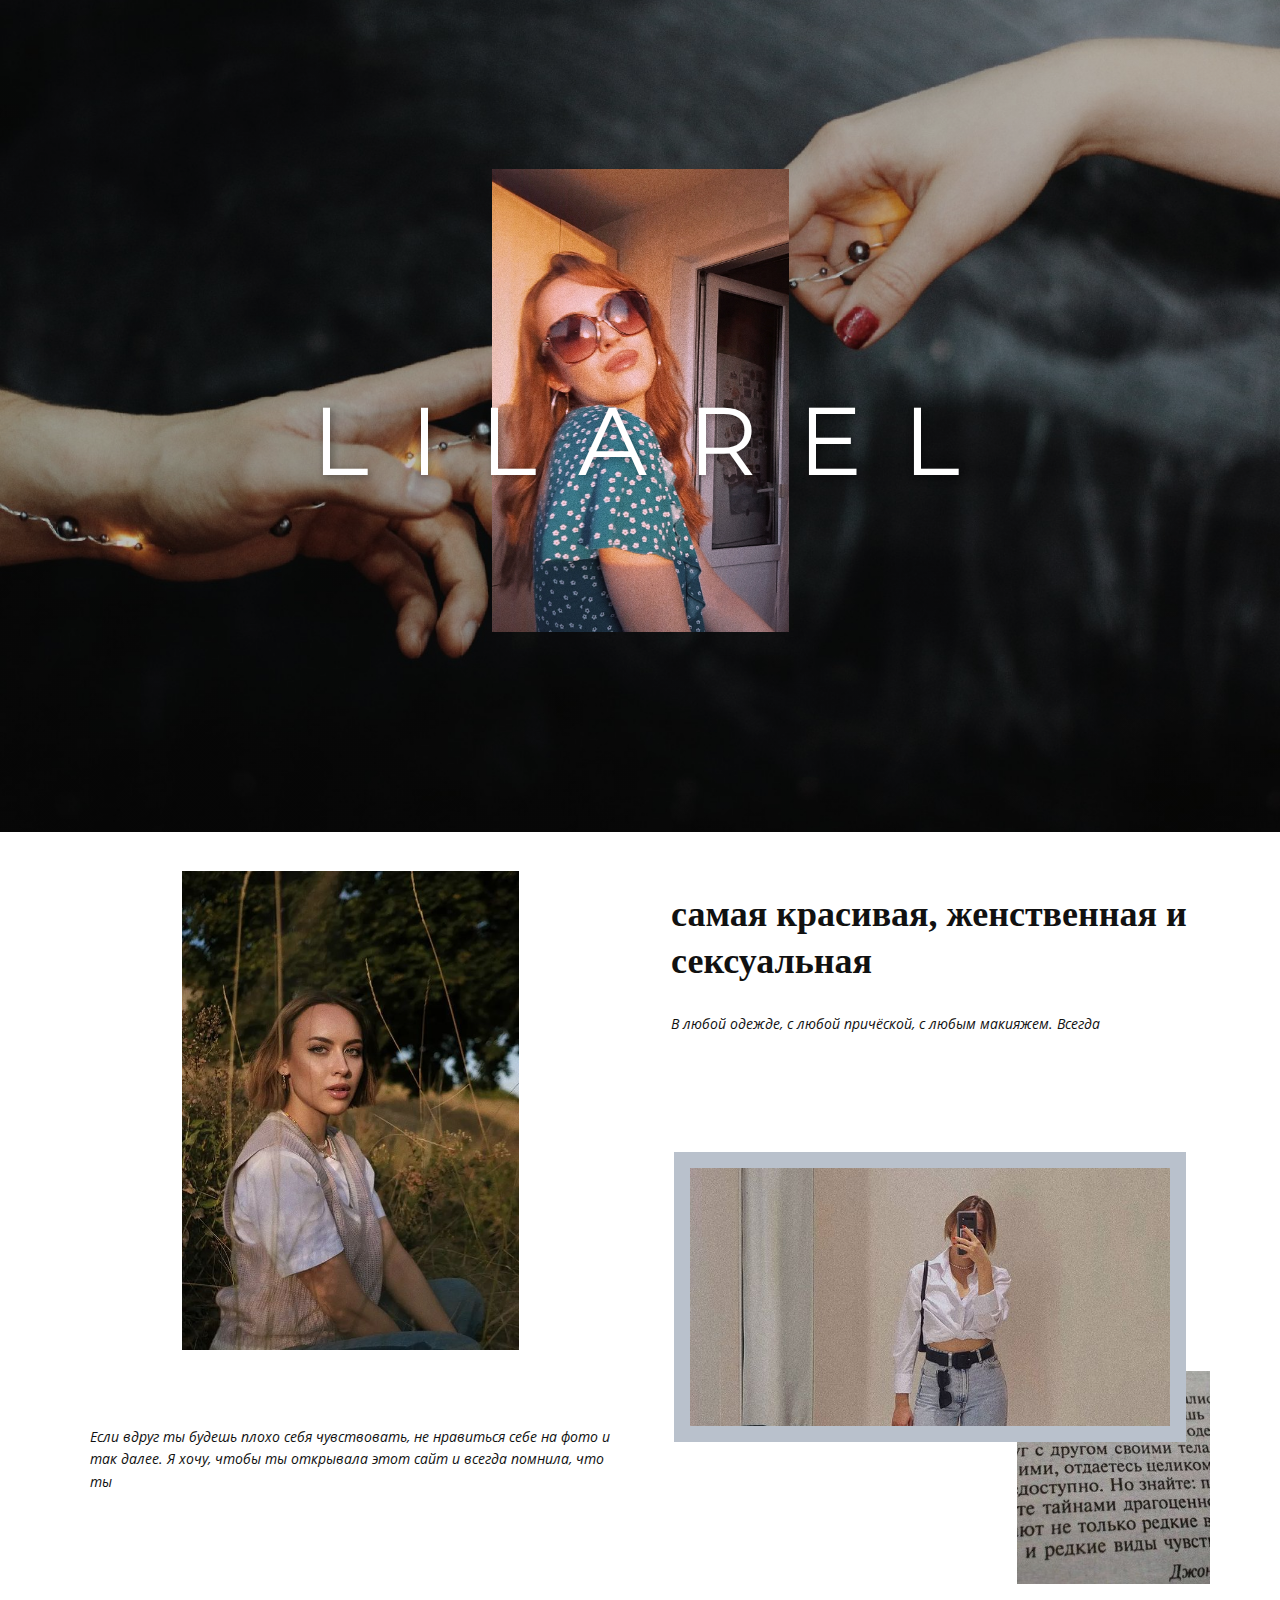
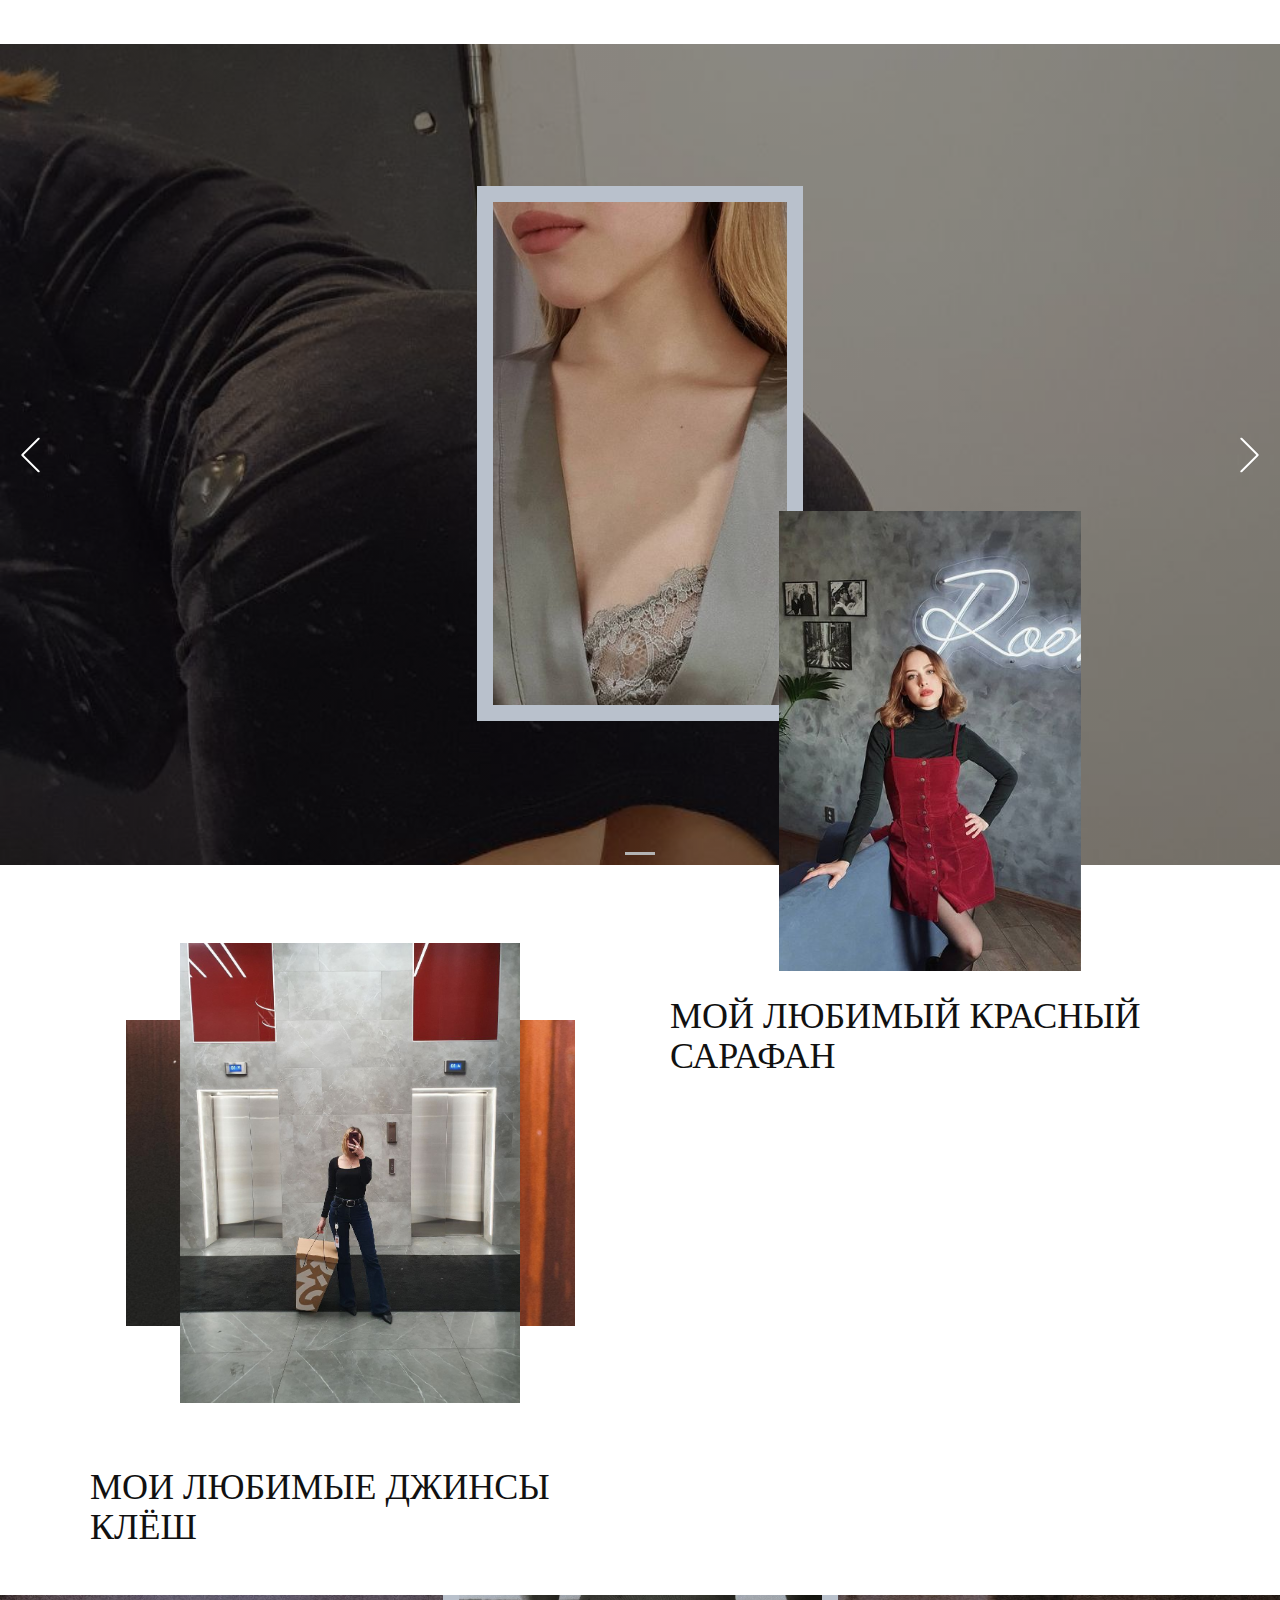
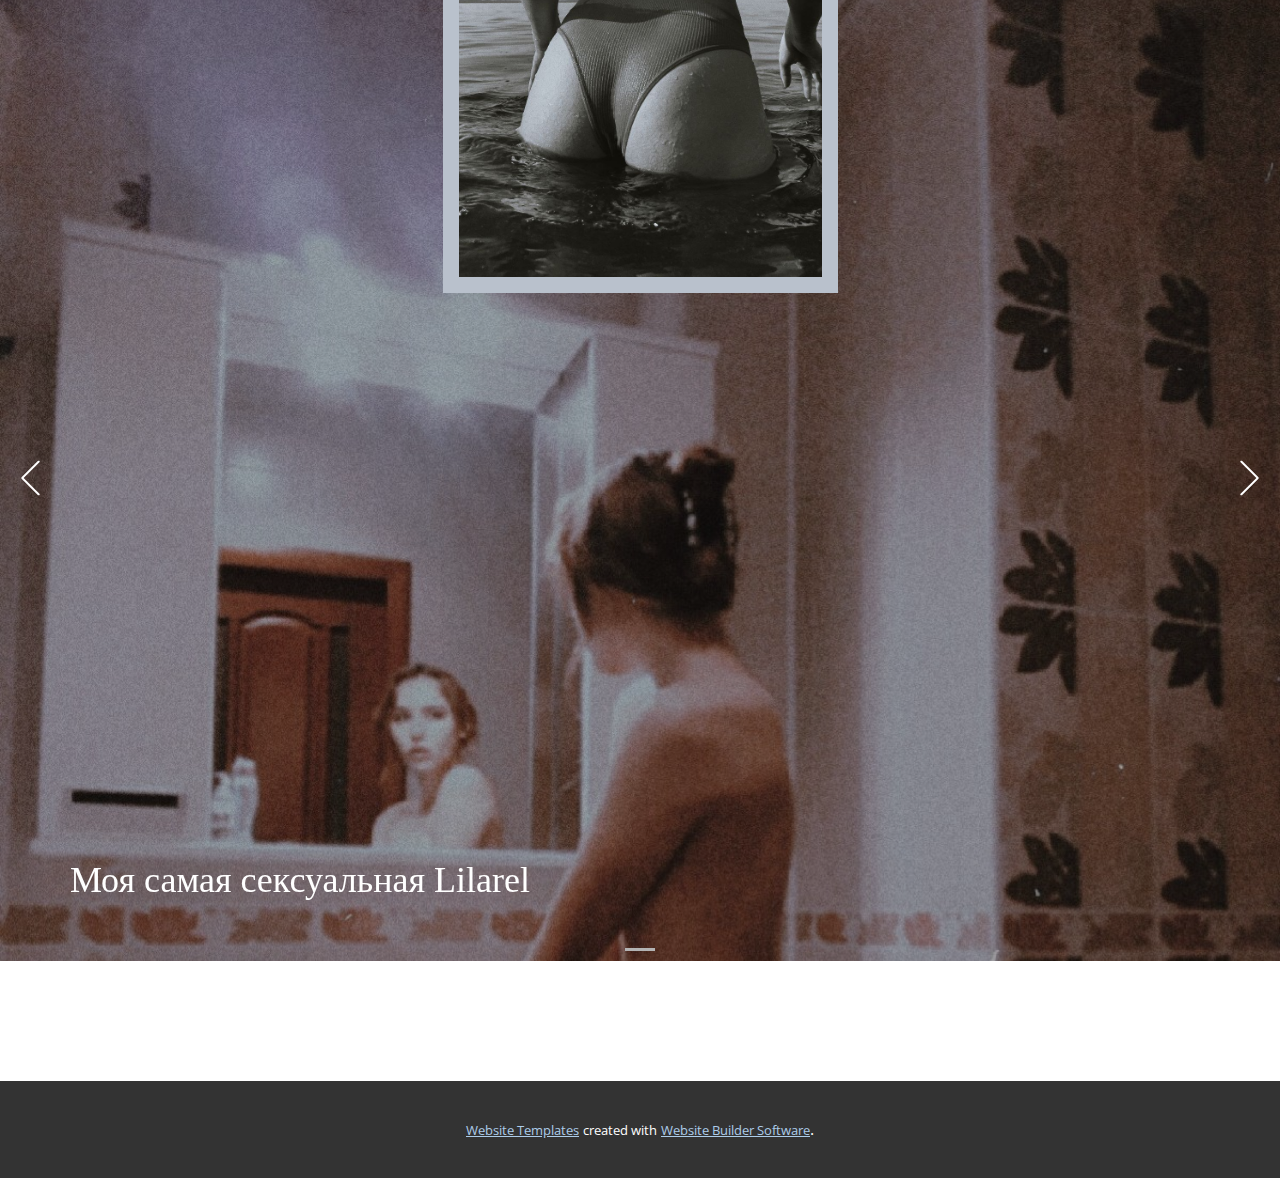
<file: index.html>
<!DOCTYPE html>
<html style="font-size: 16px;">
  <head>
    <meta name="viewport" content="width=device-width, initial-scale=1.0">
    <meta charset="utf-8">
    <meta name="keywords" content="L I L A R E L, самая красивая, женственная и сексуальная​, Мои любимые джинсы клёш, Мой любимый красный сарафан, Моя самая сексуальная Lilarel">
    <meta name="description" content="">
    <meta name="page_type" content="np-template-header-footer-from-plugin">
    <title>Главная</title>
    <link rel="stylesheet" href="nicepage.css" media="screen">
<link rel="stylesheet" href="Главная.css" media="screen">
    <script class="u-script" type="text/javascript" src="jquery.js" defer=""></script>
    <script class="u-script" type="text/javascript" src="nicepage.js" defer=""></script>
    <meta name="generator" content="Nicepage 4.2.6, nicepage.com">
    <link id="u-theme-google-font" rel="stylesheet" href="https://fonts.googleapis.com/css?family=Roboto:100,100i,300,300i,400,400i,500,500i,700,700i,900,900i|Open+Sans:300,300i,400,400i,600,600i,700,700i,800,800i">
    <link id="u-page-google-font" rel="stylesheet" href="https://fonts.googleapis.com/css?family=Montserrat:100,100i,200,200i,300,300i,400,400i,500,500i,600,600i,700,700i,800,800i,900,900i">
    
    
    
    
    
    
    <script type="application/ld+json">{
		"@context": "http://schema.org",
		"@type": "Organization",
		"name": ""
}</script>
    <meta name="theme-color" content="#478ac9">
    <meta property="og:title" content="Главная">
    <meta property="og:type" content="website">
  </head>
  <body data-home-page="Главная.html" data-home-page-title="Главная" class="u-body">
    <section class="u-clearfix u-image u-shading u-section-1" id="carousel_1baa" data-image-width="1600" data-image-height="1066">
      <div class="u-clearfix u-sheet u-sheet-1">
        <div class="u-container-style u-expanded-width-xs u-group u-group-1">
          <div class="u-container-layout">
            <img src="images/ARYogB4ep8s.jpg" alt="" class="u-image u-image-default u-image-1" data-image-width="1080" data-image-height="1437">
            <h1 class="u-text u-text-default-lg u-text-default-md u-text-default-sm u-text-default-xl u-text-1">L I L A R E L</h1>
          </div>
        </div>
      </div>
    </section>
    <section class="u-clearfix u-section-2" id="carousel_b5c9">
      <div class="u-clearfix u-sheet u-sheet-1">
        <div class="u-clearfix u-expanded-width u-gutter-20 u-layout-wrap u-layout-wrap-1">
          <div class="u-layout">
            <div class="u-layout-row">
              <div class="u-size-30 u-size-60-md">
                <div class="u-layout-col">
                  <div class="u-container-style u-expand-resize u-layout-cell u-left-cell u-size-40 u-layout-cell-1">
                    <div class="u-container-layout">
                      <img class="u-image u-image-1" src="images/248671475_1026716041440369_5864657312236270922_n.webp" data-image-width="640" data-image-height="800">
                    </div>
                  </div>
                  <div class="u-container-style u-layout-cell u-left-cell u-size-20 u-layout-cell-2">
                    <div class="u-container-layout u-container-layout-2">
                      <p class="u-text u-text-1">Если вдруг ты будешь плохо себя чувствовать, не нравиться себе на фото и так далее. Я хочу, чтобы ты открывала этот сайт и всегда помнила, что ты</p>
                    </div>
                  </div>
                </div>
              </div>
              <div class="u-size-30 u-size-60-md">
                <div class="u-layout-col">
                  <div class="u-container-style u-layout-cell u-right-cell u-size-20 u-layout-cell-3">
                    <div class="u-container-layout u-container-layout-3">
                      <h2 class="u-custom-font u-font-georgia u-text u-text-2">самая красивая, женственная и сексуальная </h2>
                      <p class="u-text u-text-3">В любой одежде, с любой причёской, с любым макияжем. Всегда</p>
                    </div>
                  </div>
                  <div class="u-container-style u-expand-resize u-layout-cell u-right-cell u-size-40 u-layout-cell-4">
                    <div class="u-container-layout">
                      <img class="u-expanded-width-xs u-image u-image-2" src="images/XKu9YIWonME.jpg" data-image-width="604" data-image-height="327">
                      <img class="u-border-16 u-border-palette-5-base u-image u-image-3" src="images/223104493_793420224619897_5870654832940280747_n.jpg" data-image-width="640" data-image-height="800">
                    </div>
                  </div>
                </div>
              </div>
            </div>
          </div>
        </div>
      </div>
    </section>
    <section id="carousel_b238" class="u-carousel u-slide u-block-c2a4-1" data-u-ride="carousel" data-interval="5000">
      <ol class="u-absolute-hcenter u-carousel-indicators u-block-c2a4-2">
        <li data-u-target="#carousel_b238" data-u-slide-to="0" class="u-active u-grey-30"></li>
      </ol>
      <div class="u-carousel-inner" role="listbox">
        <div class="u-active u-carousel-item u-clearfix u-image u-shading u-section-3-1" src="" data-image-width="960" data-image-height="1280">
          <div class="u-clearfix u-sheet u-sheet-1">
            <div class="u-container-style u-expanded-width-xs u-group u-group-1">
              <div class="u-container-layout">
                <img src="images/152786063_299445568469483_3757330646209177697_n.jpg" alt="" class="u-border-16 u-border-palette-5-base u-image u-image-default u-image-1" data-image-width="480" data-image-height="600">
              </div>
            </div>
          </div>
        </div>
      </div>
      <a class="u-absolute-vcenter u-carousel-control u-carousel-control-prev u-text-body-alt-color u-block-c2a4-3" href="#carousel_b238" role="button" data-u-slide="prev">
        <span aria-hidden="true">
          <svg viewBox="0 0 477.175 477.175"><path d="M145.188,238.575l215.5-215.5c5.3-5.3,5.3-13.8,0-19.1s-13.8-5.3-19.1,0l-225.1,225.1c-5.3,5.3-5.3,13.8,0,19.1l225.1,225
                    c2.6,2.6,6.1,4,9.5,4s6.9-1.3,9.5-4c5.3-5.3,5.3-13.8,0-19.1L145.188,238.575z"></path></svg>
        </span>
        <span class="sr-only">Previous</span>
      </a>
      <a class="u-absolute-vcenter u-carousel-control u-carousel-control-next u-text-body-alt-color u-block-c2a4-4" href="#carousel_b238" role="button" data-u-slide="next">
        <span aria-hidden="true">
          <svg viewBox="0 0 477.175 477.175"><path d="M360.731,229.075l-225.1-225.1c-5.3-5.3-13.8-5.3-19.1,0s-5.3,13.8,0,19.1l215.5,215.5l-215.5,215.5
                    c-5.3,5.3-5.3,13.8,0,19.1c2.6,2.6,6.1,4,9.5,4c3.4,0,6.9-1.3,9.5-4l225.1-225.1C365.931,242.875,365.931,234.275,360.731,229.075z"></path></svg>
        </span>
        <span class="sr-only">Next</span>
      </a>
    </section>
    <section class="u-clearfix u-section-4" id="carousel_65d6">
      <div class="u-clearfix u-sheet u-sheet-1">
        <div class="u-clearfix u-expanded-width u-gutter-20 u-layout-wrap u-layout-wrap-1">
          <div class="u-layout">
            <div class="u-layout-row">
              <div class="u-container-style u-expand-resize u-layout-cell u-left-cell u-size-30 u-layout-cell-1">
                <div class="u-container-layout u-container-layout-1">
                  <img class="u-expanded-width-md u-expanded-width-sm u-image u-image-1" src="images/ANo4MUrfQTk.jpg" data-image-width="1365" data-image-height="720">
                  <img class="u-image u-image-2" src="images/photo_2021-12-2316.38.14.jpeg" data-image-width="960" data-image-height="1280">
                  <h2 class="u-custom-font u-font-georgia u-text u-text-1">Мои любимые джинсы клёш</h2>
                </div>
              </div>
              <div class="u-container-style u-layout-cell u-right-cell u-size-30 u-layout-cell-2">
                <div class="u-container-layout u-container-layout-2">
                  <img class="u-image u-image-3" src="images/164055245_481716163201830_8514616192191074027_n.jpg" data-image-width="480" data-image-height="600">
                  <h2 class="u-custom-font u-font-georgia u-text u-text-2">Мой любимый красный сарафан</h2>
                </div>
              </div>
            </div>
          </div>
        </div>
      </div>
    </section>
    <section id="carousel_ad9e" class="u-carousel u-slide u-block-e3b4-1" data-u-ride="carousel" data-interval="5000">
      <ol class="u-absolute-hcenter u-carousel-indicators u-block-e3b4-2">
        <li data-u-target="#carousel_ad9e" data-u-slide-to="0" class="u-active u-grey-30"></li>
      </ol>
      <div class="u-carousel-inner" role="listbox">
        <div class="u-active u-carousel-item u-clearfix u-image u-shading u-section-5-1" src="" data-image-width="1199" data-image-height="1600">
          <div class="u-clearfix u-sheet u-sheet-1">
            <div class="u-container-style u-expanded-width-xs u-group u-shape-rectangle u-group-1">
              <div class="u-container-layout">
                <img src="images/photo_2021-12-2315.59.49.jpeg" alt="" class="u-border-16 u-border-palette-5-base u-image u-image-default u-image-1" data-image-width="961" data-image-height="1280">
              </div>
            </div>
            <h2 class="u-custom-font u-font-georgia u-text u-text-1">Моя самая сексуальная Lilarel</h2>
          </div>
        </div>
      </div>
      <a class="u-absolute-vcenter u-carousel-control u-carousel-control-prev u-text-body-alt-color u-block-e3b4-3" href="#carousel_ad9e" role="button" data-u-slide="prev">
        <span aria-hidden="true">
          <svg viewBox="0 0 477.175 477.175"><path d="M145.188,238.575l215.5-215.5c5.3-5.3,5.3-13.8,0-19.1s-13.8-5.3-19.1,0l-225.1,225.1c-5.3,5.3-5.3,13.8,0,19.1l225.1,225
                    c2.6,2.6,6.1,4,9.5,4s6.9-1.3,9.5-4c5.3-5.3,5.3-13.8,0-19.1L145.188,238.575z"></path></svg>
        </span>
        <span class="sr-only">Previous</span>
      </a>
      <a class="u-absolute-vcenter u-carousel-control u-carousel-control-next u-text-body-alt-color u-block-e3b4-4" href="#carousel_ad9e" role="button" data-u-slide="next">
        <span aria-hidden="true">
          <svg viewBox="0 0 477.175 477.175"><path d="M360.731,229.075l-225.1-225.1c-5.3-5.3-13.8-5.3-19.1,0s-5.3,13.8,0,19.1l215.5,215.5l-215.5,215.5
                    c-5.3,5.3-5.3,13.8,0,19.1c2.6,2.6,6.1,4,9.5,4c3.4,0,6.9-1.3,9.5-4l225.1-225.1C365.931,242.875,365.931,234.275,360.731,229.075z"></path></svg>
        </span>
        <span class="sr-only">Next</span>
      </a>
    </section>
    
    
    <footer class="u-align-center u-clearfix u-footer" id="sec-18f7"><div class="u-align-left-xs u-clearfix u-sheet u-sheet-1"></div></footer>
    <section class="u-backlink u-clearfix u-grey-80">
      <a class="u-link" href="https://nicepage.com/website-templates" target="_blank">
        <span>Website Templates</span>
      </a>
      <p class="u-text">
        <span>created with</span>
      </p>
      <a class="u-link" href="" target="_blank">
        <span>Website Builder Software</span>
      </a>. 
    </section>
  </body>
</html>
</file>
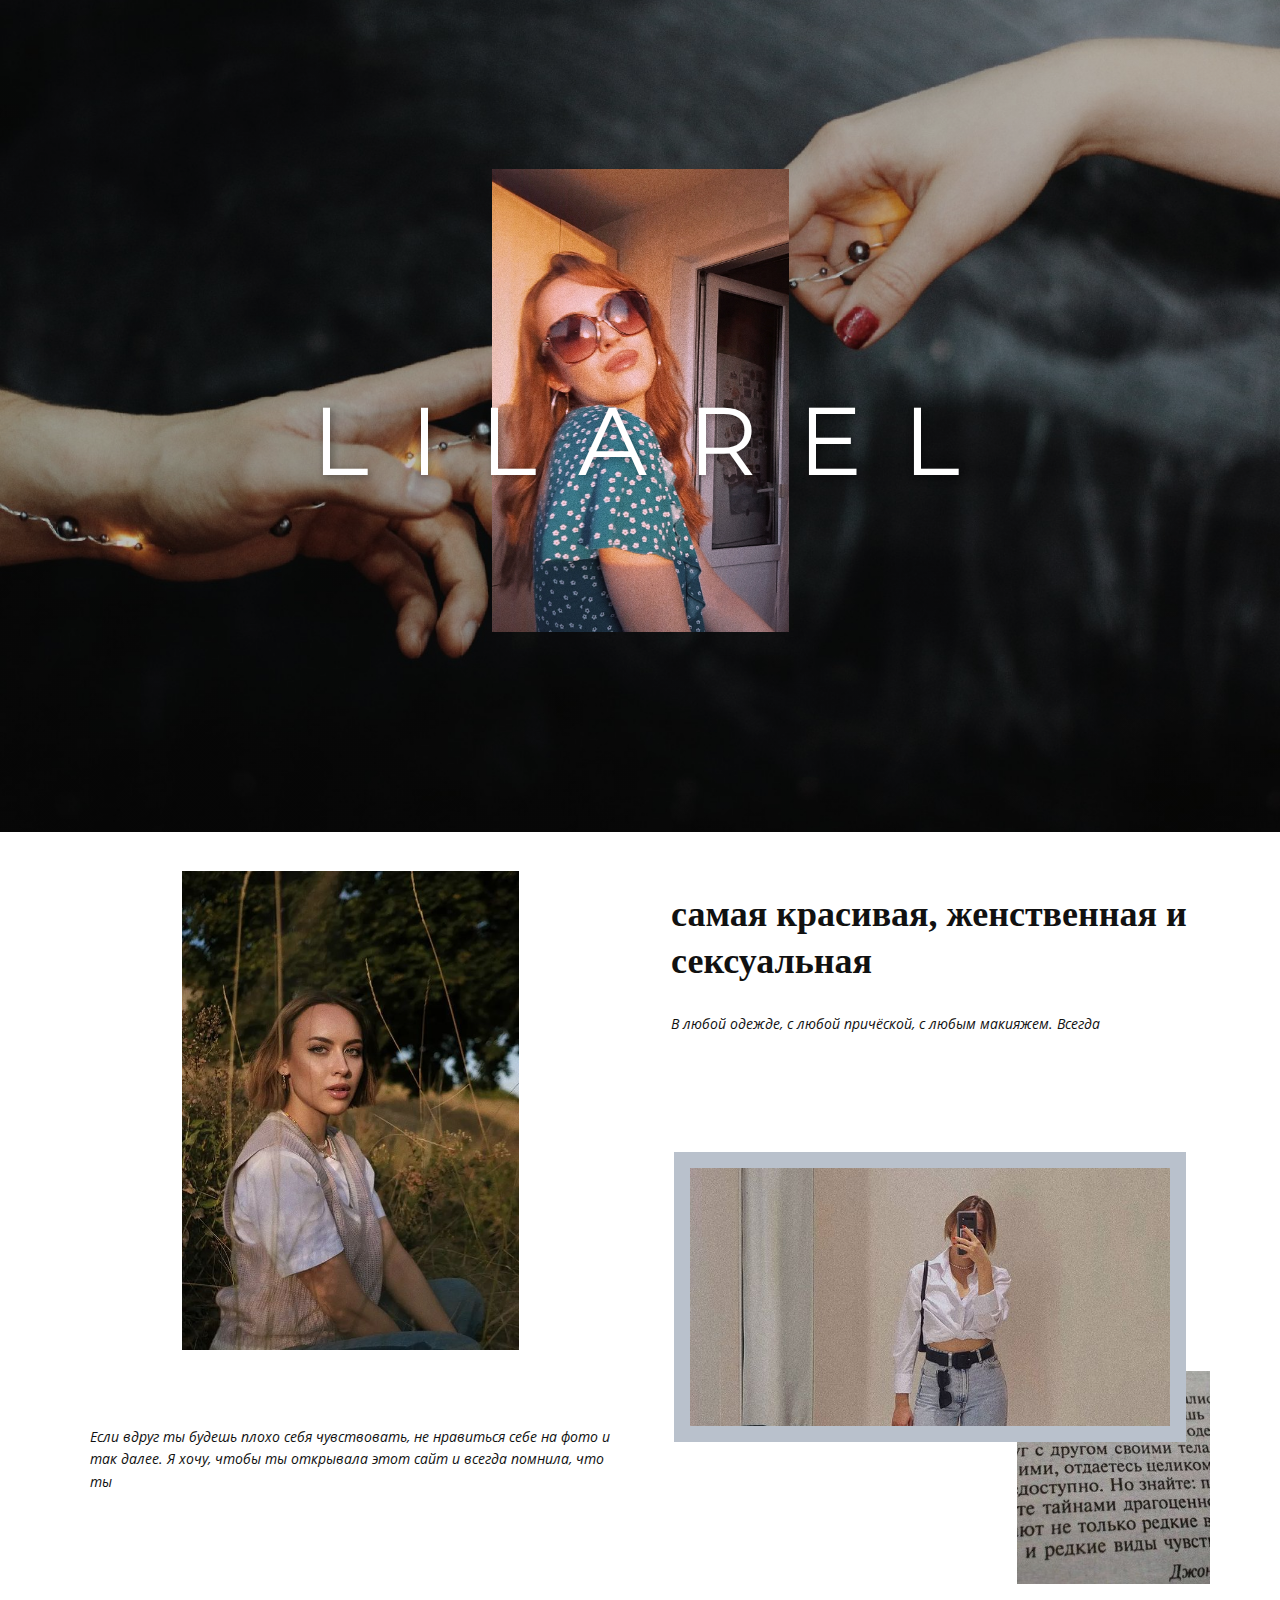
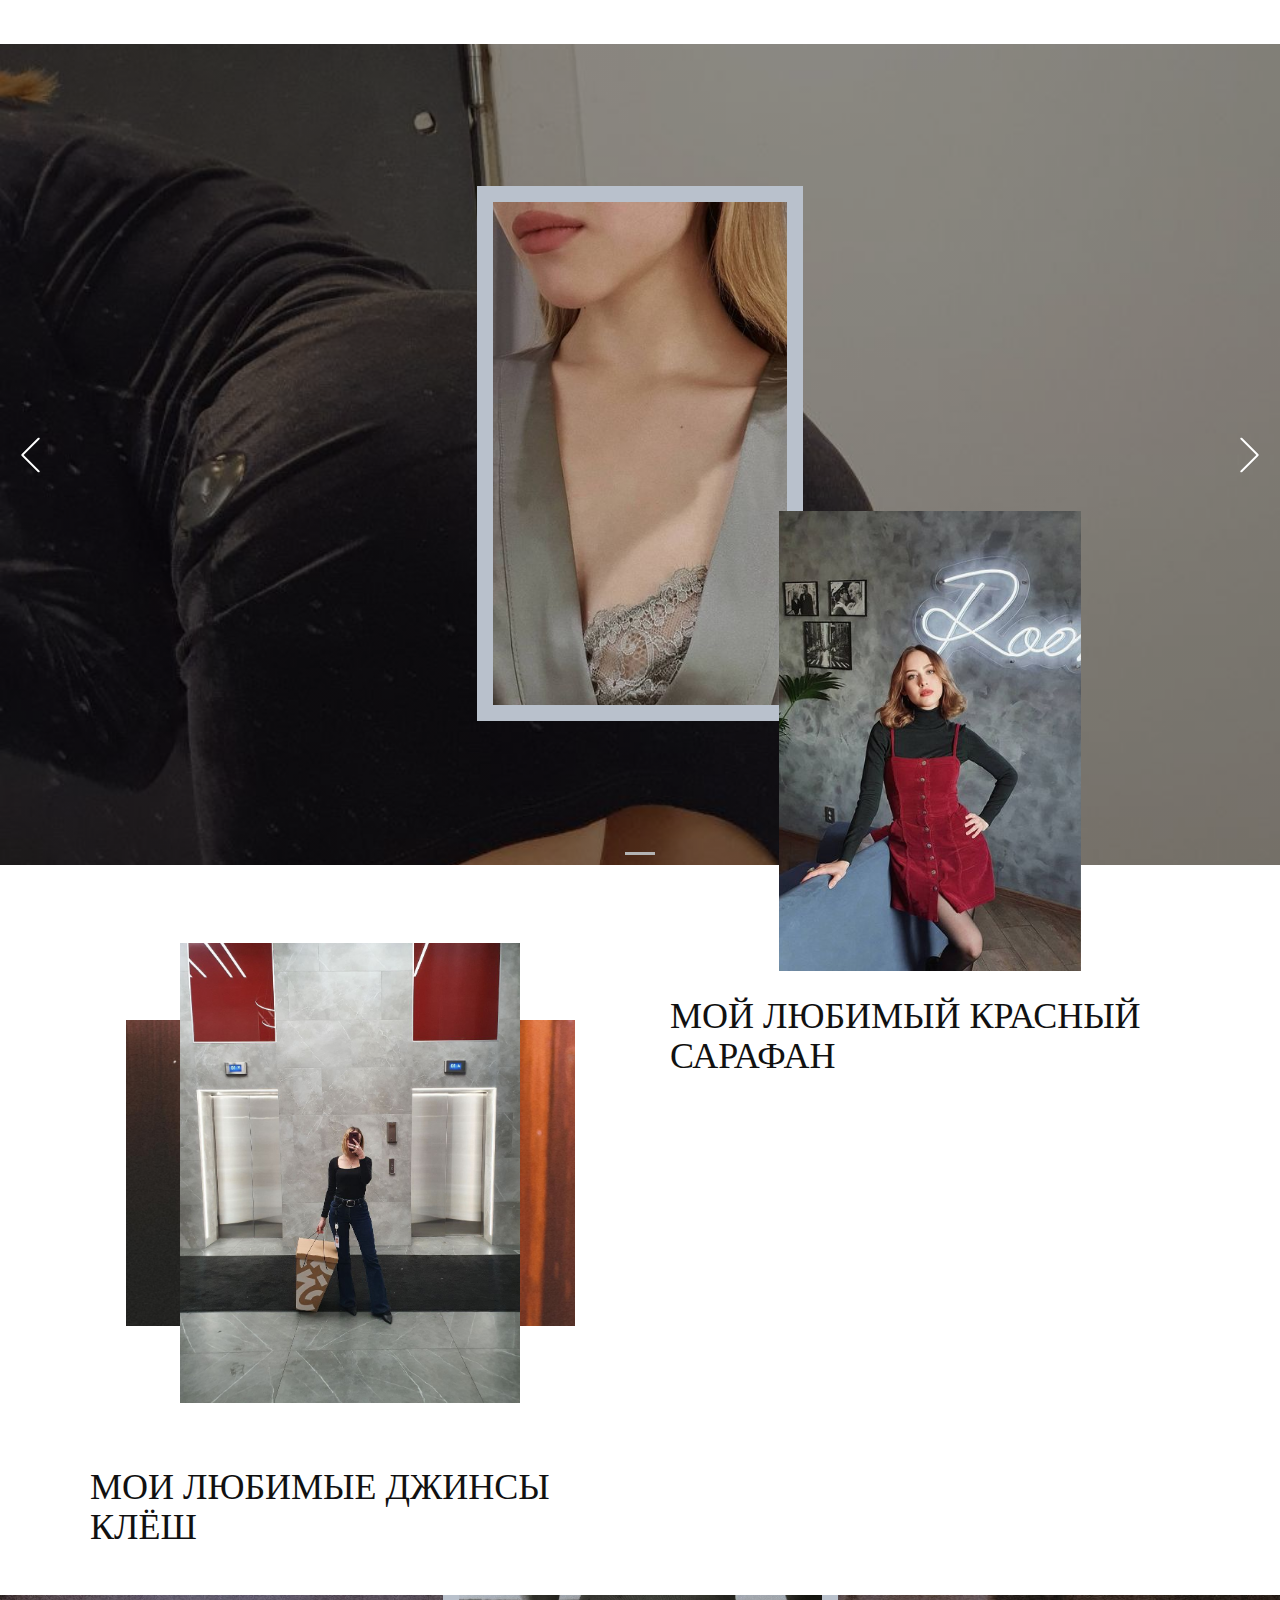
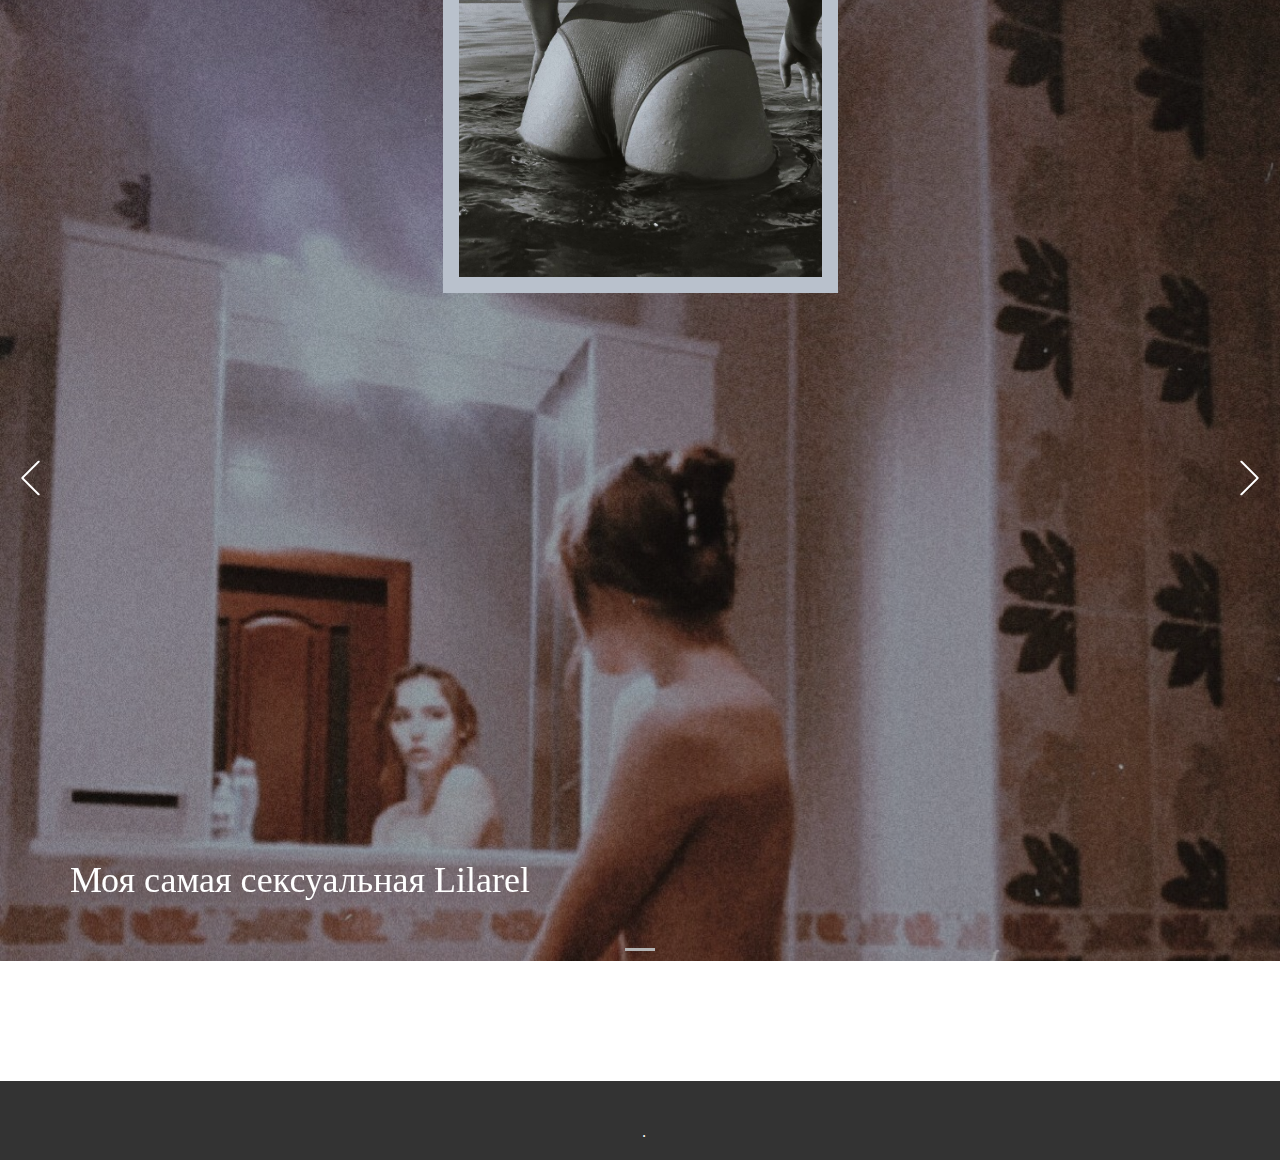
<file: Главная.html>
<!DOCTYPE html>
<html style="font-size: 16px;">
  <head>
    <meta name="viewport" content="width=device-width, initial-scale=1.0">
    <meta charset="utf-8">
    <meta name="keywords" content="L I L A R E L, самая красивая, женственная и сексуальная​, Мои любимые джинсы клёш, Мой любимый красный сарафан, Моя самая сексуальная Lilarel">
    <meta name="description" content="">
    <meta name="page_type" content="np-template-header-footer-from-plugin">
    <title>Lilarel</title>
    <link rel="stylesheet" href="nicepage.css" media="screen">
<link rel="stylesheet" href="Главная.css" media="screen">
    <script class="u-script" type="text/javascript" src="jquery.js" defer=""></script>
    <script class="u-script" type="text/javascript" src="nicepage.js" defer=""></script>
    <meta name="generator" content="Nicepage 4.2.6, nicepage.com">
    <link id="u-theme-google-font" rel="stylesheet" href="https://fonts.googleapis.com/css?family=Roboto:100,100i,300,300i,400,400i,500,500i,700,700i,900,900i|Open+Sans:300,300i,400,400i,600,600i,700,700i,800,800i">
    <link id="u-page-google-font" rel="stylesheet" href="https://fonts.googleapis.com/css?family=Montserrat:100,100i,200,200i,300,300i,400,400i,500,500i,600,600i,700,700i,800,800i,900,900i">
    
    
    
    
    
    
    <script type="application/ld+json">{
		"@context": "http://schema.org",
		"@type": "Organization",
		"name": ""
}</script>
    <meta name="theme-color" content="#478ac9">
    <meta property="og:title" content="Главная">
    <meta property="og:type" content="website">
  </head>
  <body class="u-body">
    <section class="u-clearfix u-image u-shading u-section-1" id="carousel_1baa" data-image-width="1600" data-image-height="1066">
      <div class="u-clearfix u-sheet u-sheet-1">
        <div class="u-container-style u-expanded-width-xs u-group u-group-1">
          <div class="u-container-layout">
            <img src="images/ARYogB4ep8s.jpg" alt="" class="u-image u-image-default u-image-1" data-image-width="1080" data-image-height="1437">
            <h1 class="u-text u-text-default-lg u-text-default-md u-text-default-sm u-text-default-xl u-text-1">L I L A R E L</h1>
          </div>
        </div>
      </div>
    </section>
    <section class="u-clearfix u-section-2" id="carousel_b5c9">
      <div class="u-clearfix u-sheet u-sheet-1">
        <div class="u-clearfix u-expanded-width u-gutter-20 u-layout-wrap u-layout-wrap-1">
          <div class="u-layout">
            <div class="u-layout-row">
              <div class="u-size-30 u-size-60-md">
                <div class="u-layout-col">
                  <div class="u-container-style u-expand-resize u-layout-cell u-left-cell u-size-40 u-layout-cell-1">
                    <div class="u-container-layout">
                      <img class="u-image u-image-1" src="images/248671475_1026716041440369_5864657312236270922_n.webp" data-image-width="640" data-image-height="800">
                    </div>
                  </div>
                  <div class="u-container-style u-layout-cell u-left-cell u-size-20 u-layout-cell-2">
                    <div class="u-container-layout u-container-layout-2">
                      <p class="u-text u-text-1">Если вдруг ты будешь плохо себя чувствовать, не нравиться себе на фото и так далее. Я хочу, чтобы ты открывала этот сайт и всегда помнила, что ты</p>
                    </div>
                  </div>
                </div>
              </div>
              <div class="u-size-30 u-size-60-md">
                <div class="u-layout-col">
                  <div class="u-container-style u-layout-cell u-right-cell u-size-20 u-layout-cell-3">
                    <div class="u-container-layout u-container-layout-3">
                      <h2 class="u-custom-font u-font-georgia u-text u-text-2">самая красивая, женственная и сексуальная </h2>
                      <p class="u-text u-text-3">В любой одежде, с любой причёской, с любым макияжем. Всегда</p>
                    </div>
                  </div>
                  <div class="u-container-style u-expand-resize u-layout-cell u-right-cell u-size-40 u-layout-cell-4">
                    <div class="u-container-layout">
                      <img class="u-expanded-width-xs u-image u-image-2" src="images/XKu9YIWonME.jpg" data-image-width="604" data-image-height="327">
                      <img class="u-border-16 u-border-palette-5-base u-image u-image-3" src="images/223104493_793420224619897_5870654832940280747_n.jpg" data-image-width="640" data-image-height="800">
                    </div>
                  </div>
                </div>
              </div>
            </div>
          </div>
        </div>
      </div>
    </section>
    <section id="carousel_b238" class="u-carousel u-slide u-block-c2a4-1" data-u-ride="carousel" data-interval="5000">
      <ol class="u-absolute-hcenter u-carousel-indicators u-block-c2a4-2">
        <li data-u-target="#carousel_b238" data-u-slide-to="0" class="u-active u-grey-30"></li>
      </ol>
      <div class="u-carousel-inner" role="listbox">
        <div class="u-active u-carousel-item u-clearfix u-image u-shading u-section-3-1" src="" data-image-width="960" data-image-height="1280">
          <div class="u-clearfix u-sheet u-sheet-1">
            <div class="u-container-style u-expanded-width-xs u-group u-group-1">
              <div class="u-container-layout">
                <img src="images/152786063_299445568469483_3757330646209177697_n.jpg" alt="" class="u-border-16 u-border-palette-5-base u-image u-image-default u-image-1" data-image-width="480" data-image-height="600">
              </div>
            </div>
          </div>
        </div>
      </div>
      <a class="u-absolute-vcenter u-carousel-control u-carousel-control-prev u-text-body-alt-color u-block-c2a4-3" href="#carousel_b238" role="button" data-u-slide="prev">
        <span aria-hidden="true">
          <svg viewBox="0 0 477.175 477.175"><path d="M145.188,238.575l215.5-215.5c5.3-5.3,5.3-13.8,0-19.1s-13.8-5.3-19.1,0l-225.1,225.1c-5.3,5.3-5.3,13.8,0,19.1l225.1,225
                    c2.6,2.6,6.1,4,9.5,4s6.9-1.3,9.5-4c5.3-5.3,5.3-13.8,0-19.1L145.188,238.575z"></path></svg>
        </span>
        <span class="sr-only">Previous</span>
      </a>
      <a class="u-absolute-vcenter u-carousel-control u-carousel-control-next u-text-body-alt-color u-block-c2a4-4" href="#carousel_b238" role="button" data-u-slide="next">
        <span aria-hidden="true">
          <svg viewBox="0 0 477.175 477.175"><path d="M360.731,229.075l-225.1-225.1c-5.3-5.3-13.8-5.3-19.1,0s-5.3,13.8,0,19.1l215.5,215.5l-215.5,215.5
                    c-5.3,5.3-5.3,13.8,0,19.1c2.6,2.6,6.1,4,9.5,4c3.4,0,6.9-1.3,9.5-4l225.1-225.1C365.931,242.875,365.931,234.275,360.731,229.075z"></path></svg>
        </span>
        <span class="sr-only">Next</span>
      </a>
    </section>
    <section class="u-clearfix u-section-4" id="carousel_65d6">
      <div class="u-clearfix u-sheet u-sheet-1">
        <div class="u-clearfix u-expanded-width u-gutter-20 u-layout-wrap u-layout-wrap-1">
          <div class="u-layout">
            <div class="u-layout-row">
              <div class="u-container-style u-expand-resize u-layout-cell u-left-cell u-size-30 u-layout-cell-1">
                <div class="u-container-layout u-container-layout-1">
                  <img class="u-expanded-width-md u-expanded-width-sm u-image u-image-1" src="images/ANo4MUrfQTk.jpg" data-image-width="1365" data-image-height="720">
                  <img class="u-image u-image-2" src="images/photo_2021-12-2316.38.14.jpeg" data-image-width="960" data-image-height="1280">
                  <h2 class="u-custom-font u-font-georgia u-text u-text-1">Мои любимые джинсы клёш</h2>
                </div>
              </div>
              <div class="u-container-style u-layout-cell u-right-cell u-size-30 u-layout-cell-2">
                <div class="u-container-layout u-container-layout-2">
                  <img class="u-image u-image-3" src="images/164055245_481716163201830_8514616192191074027_n.jpg" data-image-width="480" data-image-height="600">
                  <h2 class="u-custom-font u-font-georgia u-text u-text-2">Мой любимый красный сарафан</h2>
                </div>
              </div>
            </div>
          </div>
        </div>
      </div>
    </section>
    <section id="carousel_ad9e" class="u-carousel u-slide u-block-e3b4-1" data-u-ride="carousel" data-interval="5000">
      <ol class="u-absolute-hcenter u-carousel-indicators u-block-e3b4-2">
        <li data-u-target="#carousel_ad9e" data-u-slide-to="0" class="u-active u-grey-30"></li>
      </ol>
      <div class="u-carousel-inner" role="listbox">
        <div class="u-active u-carousel-item u-clearfix u-image u-shading u-section-5-1" src="" data-image-width="1199" data-image-height="1600">
          <div class="u-clearfix u-sheet u-sheet-1">
            <div class="u-container-style u-expanded-width-xs u-group u-shape-rectangle u-group-1">
              <div class="u-container-layout">
                <img src="images/photo_2021-12-2315.59.49.jpeg" alt="" class="u-border-16 u-border-palette-5-base u-image u-image-default u-image-1" data-image-width="961" data-image-height="1280">
              </div>
            </div>
            <h2 class="u-custom-font u-font-georgia u-text u-text-1">Моя самая сексуальная Lilarel</h2>
          </div>
        </div>
      </div>
      <a class="u-absolute-vcenter u-carousel-control u-carousel-control-prev u-text-body-alt-color u-block-e3b4-3" href="#carousel_ad9e" role="button" data-u-slide="prev">
        <span aria-hidden="true">
          <svg viewBox="0 0 477.175 477.175"><path d="M145.188,238.575l215.5-215.5c5.3-5.3,5.3-13.8,0-19.1s-13.8-5.3-19.1,0l-225.1,225.1c-5.3,5.3-5.3,13.8,0,19.1l225.1,225
                    c2.6,2.6,6.1,4,9.5,4s6.9-1.3,9.5-4c5.3-5.3,5.3-13.8,0-19.1L145.188,238.575z"></path></svg>
        </span>
        <span class="sr-only">Previous</span>
      </a>
      <a class="u-absolute-vcenter u-carousel-control u-carousel-control-next u-text-body-alt-color u-block-e3b4-4" href="#carousel_ad9e" role="button" data-u-slide="next">
        <span aria-hidden="true">
          <svg viewBox="0 0 477.175 477.175"><path d="M360.731,229.075l-225.1-225.1c-5.3-5.3-13.8-5.3-19.1,0s-5.3,13.8,0,19.1l215.5,215.5l-215.5,215.5
                    c-5.3,5.3-5.3,13.8,0,19.1c2.6,2.6,6.1,4,9.5,4c3.4,0,6.9-1.3,9.5-4l225.1-225.1C365.931,242.875,365.931,234.275,360.731,229.075z"></path></svg>
        </span>
        <span class="sr-only">Next</span>
      </a>
    </section>
    
    
    <footer class="u-align-center u-clearfix u-footer" id="sec-18f7"><div class="u-align-left-xs u-clearfix u-sheet u-sheet-1"></div></footer>
    <section class="u-backlink u-clearfix u-grey-80">
      <a class="u-link" href="https://nicepage.com/website-templates" target="_blank">
        <span></span>
      </a>
      <p class="u-text">
        <span></span>
      </p>
      <a class="u-link" href="" target="_blank">
        <span></span>
      </a>. 
    </section>
  </body>
</html>
</file>
